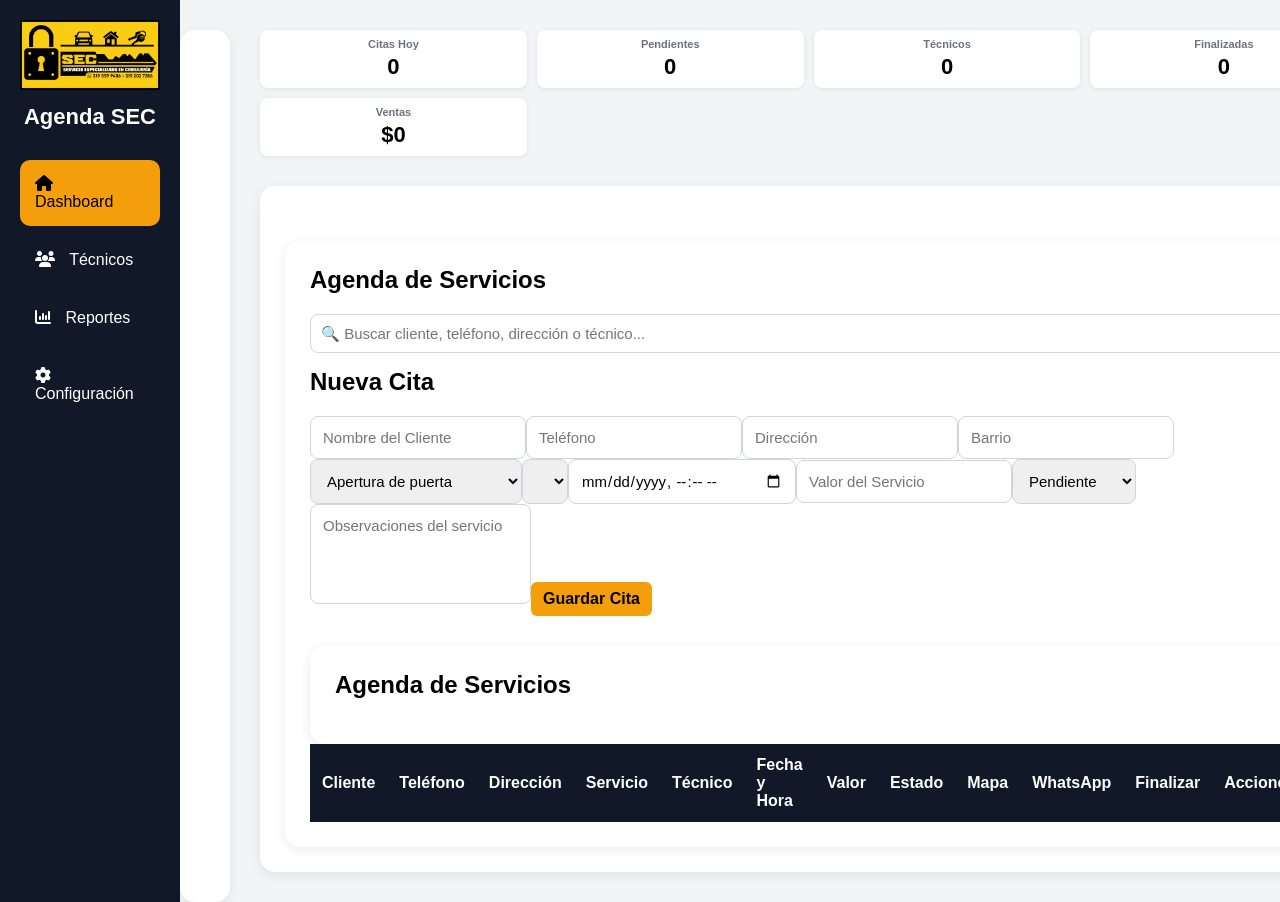
<file: index.html>
<!DOCTYPE html>
<html lang="es">
<head>
<meta charset="UTF-8">
<meta name="viewport" content="width=device-width, initial-scale=1.0">

<title>Agenda SEC Residencial</title>

<link rel="stylesheet" href="css/styles.css">

<link rel="stylesheet"
href="https://cdnjs.cloudflare.com/ajax/libs/font-awesome/6.5.1/css/all.min.css">

</head>

<body>

    <div class="container">

        <aside class="sidebar">

            <div class="logo-box">
                <img src="img/logo.png" alt="SEC">
                <h2>Agenda SEC</h2>
            </div>

            <ul class="menu">

        <li class="active" onclick="mostrarSeccion('dashboard')">
            <i class="fas fa-house"></i>
            Dashboard
        </li>

        
        <li onclick="mostrarSeccion('tecnicos')">
            <i class="fas fa-users"></i>
            Técnicos
        </li>

       
        <li onclick="window.location.href='reportes.html'">
    <i class="fas fa-chart-column"></i>
    Reportes
</li>

        <li onclick="mostrarSeccion('configuracion')">
            <i class="fas fa-gear"></i>
            Configuración
        </li>

    </ul>
        </aside>
<section class="tabla-section">

</section>

<section id="reportes" style="display:none;">

    <h2>📊 Reportes Financieros</h2>

    ...

</section>

</main>
    <main class="main-content">

       <section id="configuracion" class="seccion-contenido" style="display:none;">

    <div class="formulario">

        <h2>⚙️ Configuración</h2>

        <div style="padding:20px;">

            <button onclick="exportarCitas()">
                📥 Exportar Respaldo
            </button>
<br><br>
<h3>Datos de la Empresa</h3>

<input type="text" id="empresaNombre" placeholder="Nombre Empresa">
<input type="text" id="empresaTelefono" placeholder="Teléfono">
<input type="text" id="empresaDireccion" placeholder="Dirección">

<button onclick="guardarConfiguracion()">
💾 Guardar Configuración
</button>
<input
    type="file"
    id="archivoRespaldo"
    accept=".json"
>

<button onclick="importarCitas()">
    📤 Importar Respaldo
</button>
            <br><br>

            <p>
                Descarga una copia de seguridad de todas las citas
                almacenadas en el sistema.
            </p>

        </div>

    </div>

</section>

        <div id="dashboard" class="seccion-contenido">
            
            <div class="cards" id="dashboardCards">
                <div class="card">
                    <h3>Citas Hoy</h3>
                    <span id="totalCitas">0</span>
                </div>
                <div class="card">
                    <h3>Pendientes</h3>
                    <span id="totalPendientes">0</span>
                </div>
                <div class="card">
                    <h3>Técnicos</h3>
                    <span id="totalTecnicos">0</span>
                </div>
                <div class="card">
                    <h3>Finalizadas</h3>
                    <span id="totalFinalizadas">0</span>
                </div>
                <div class="card">
                    <h3>Ventas</h3>
                    <span id="totalVentas">$0</span>
                </div>
            </div>

            <section class="formulario">
                <section class="tabla-section">

    <h2>Agenda de Servicios</h2>

    <input
        type="text"
        id="buscarCita"
        placeholder="🔍 Buscar cliente, teléfono, dirección o técnico..."
        style="width:100%; padding:10px; margin-bottom:15px;"
    >

    <table>
                <h2>Nueva Cita</h2>
                <form id="formCita">
                    <input type="text" id="cliente" placeholder="Nombre del Cliente" required>
                    <input type="tel" id="telefono" placeholder="Teléfono">
                    <input type="text" id="direccion" placeholder="Dirección">
                    <input type="text" id="barrio" placeholder="Barrio">
                    
                    <select id="servicio">
                        <option>Apertura de puerta</option>
                        <option>Cambio de guardas</option>
                        <option>Cambio de cerradura</option>
                        <option>Instalación de cerradura</option>
                        <option>Reparación de cerradura</option>
                        <option>Copia de llave</option>
                        <option>Otro</option>
                    </select>

                    <select id="tecnico">
                        
                    </select>

                    <input type="datetime-local" id="fechaHora">
                    <input type="number" id="valor" placeholder="Valor del Servicio">
                    
                    <select id="estado">
                        <option>Pendiente</option>
                        <option>En Camino</option>
                        <option>En Proceso</option>
                        <option>Finalizado</option>
                        <option>Cancelado</option>
                    </select>

                    <textarea id="observaciones" placeholder="Observaciones del servicio"></textarea>
                    <button type="submit">Guardar Cita</button>
                </form>
            </section>

            <section class="tabla-section">
                <h2>Agenda de Servicios</h2>
                <table>
                    <thead>
                        <tr>
                            <th>Cliente</th>
                            <th>Teléfono</th>
                            <th>Dirección</th>
                            <th>Servicio</th>
                            <th>Técnico</th>
                            <th>Fecha y Hora</th>
                            <th>Valor</th>
                            <th>Estado</th>
                            <th>Mapa</th>
                            <th>WhatsApp</th>
                            <th>Finalizar</th>
                            <th>Acciones</th>
                        </tr>
                    </thead>
                    <tbody id="tablaCitas"></tbody>
                </table>
            </section>
        </div> <section id="tecnicos" class="seccion-contenido" style="display: none;">
            <div class="formulario">
                <h2>Gestionar Técnicos</h2>
                <form id="form-tecnico">
                    <input type="hidden" id="tecnico-index">
                    
                    <input type="text" id="tecnico-nombre" required placeholder="Nombre del Técnico">
                    <input type="tel" id="tecnico-telefono" required placeholder="Teléfono (Ej. 3001234567)">
                    <input type="text" id="tecnico-especialidad" placeholder="Especialidad (Ej. Aperturas, Autos)">

                    <button type="submit" id="btn-guardar-tecnico">💾 Guardar Técnico</button>
                </form>
            </div>

            <section class="tabla-section">
                <h2>Lista de Técnicos Activos</h2>
                <table>
                    <thead>
                        <tr>
                            <th>Nombre</th>
                            <th>Teléfono</th>
                            <th>Especialidad</th>
                            <th>Acciones</th>
                        </tr>
                    </thead>
                    <tbody id="tabla-tecnicos-body">
                        </tbody>
                </table>
            </section>
        </section>

    </main>
</div> <script src="js/app.js"></script>
</body>
</html>
</file>
<file: css/styles.css>
*{
margin:0;
padding:0;
box-sizing:border-box;
font-family:Segoe UI,sans-serif;
}

body{
background:#f3f4f6;
}

.container{
display:flex;
min-height:100vh;
}

.sidebar{
width:260px;
background:#111827;
color:white;
padding:20px;
}

.logo-box{
text-align:center;
margin-bottom:30px;
}

.logo-box img{
width:140px;
margin-bottom:10px;
}

.logo-box h2{
font-size:22px;
}

.menu{
list-style:none;
}

.menu li{
padding:15px;
margin-bottom:10px;
border-radius:10px;
cursor:pointer;
transition:.3s;
}

.menu li:hover,
.menu .active{
background:#f59e0b;
color:black;
}

.menu i{
margin-right:10px;
}

.main-content{
flex:1;
padding:30px;
}

.topbar{
margin-bottom:25px;
}

.topbar h1{
color:#111827;
}

.cards{
    display:grid;
    grid-template-columns:repeat(4,1fr);
    gap:10px;
    margin-bottom:15px;
}

.card{
    background:white;
    border-radius:8px;
    padding:8px;
    text-align:center;
    box-shadow:0 1px 5px rgba(0,0,0,.08);
}

.card h3{
    margin:0;
    font-size:11px;
    color:#6b7280;
}

.card span{
    display:block;
    margin-top:4px;
    font-size:22px;
    font-weight:700;
}
.formulario{
background:white;
padding:25px;
border-radius:15px;
margin-top:30px;
box-shadow:0 3px 12px rgba(0,0,0,.08);
}

.formulario h2{
margin-bottom:20px;
}

.formulario form{
display:grid;
grid-template-columns:repeat(2,1fr);
gap:15px;
}

.formulario input,
.formulario select,
.formulario textarea{
padding:12px;
border:1px solid #d1d5db;
border-radius:8px;
font-size:15px;
}

.formulario textarea{
grid-column:1/3;
height:100px;
resize:none;
}

.formulario button{
grid-column:1/3;
background:#f59e0b;
border:none;
padding:14px;
border-radius:8px;
font-weight:bold;
cursor:pointer;
font-size:16px;
}

.formulario button:hover{
opacity:.9;
}
.tabla-section{
background:white;
padding:25px;
border-radius:15px;
margin-top:30px;
box-shadow:0 3px 12px rgba(0,0,0,.08);
}

.tabla-section h2{
margin-bottom:20px;
}

table{
width:100%;
border-collapse:collapse;
}

th{
background:#111827;
color:white;
padding:12px;
text-align:left;
}

td{
padding:12px;
border-bottom:1px solid #e5e7eb;
}

tr:hover{
background:#f9fafb;
}
.tabla-section button{
padding:8px 12px;
border:none;
border-radius:6px;
cursor:pointer;
font-weight:bold;
}

.tabla-section button:hover{
opacity:.9;
}
.estado-pendiente{
    background:#fef3c7;
    color:#92400e;
    padding:5px 10px;
    border-radius:20px;
    font-weight:bold;
}

.estado-camino{
    background:#dbeafe;
    color:#1e40af;
    padding:5px 10px;
    border-radius:20px;
    font-weight:bold;
}

.estado-finalizado{
    background:#dcfce7;
    color:#166534;
    padding:5px 10px;
    border-radius:20px;
    font-weight:bold;
}

.estado-cancelado{
    background:#fee2e2;
    color:#991b1b;
    padding:5px 10px;
    border-radius:20px;
    font-weight:bold;
}
.estado-proceso{
    background:#e9d5ff;
    color:#6b21a8;
    padding:5px 10px;
    border-radius:20px;
    font-weight:bold;
}
</file>
